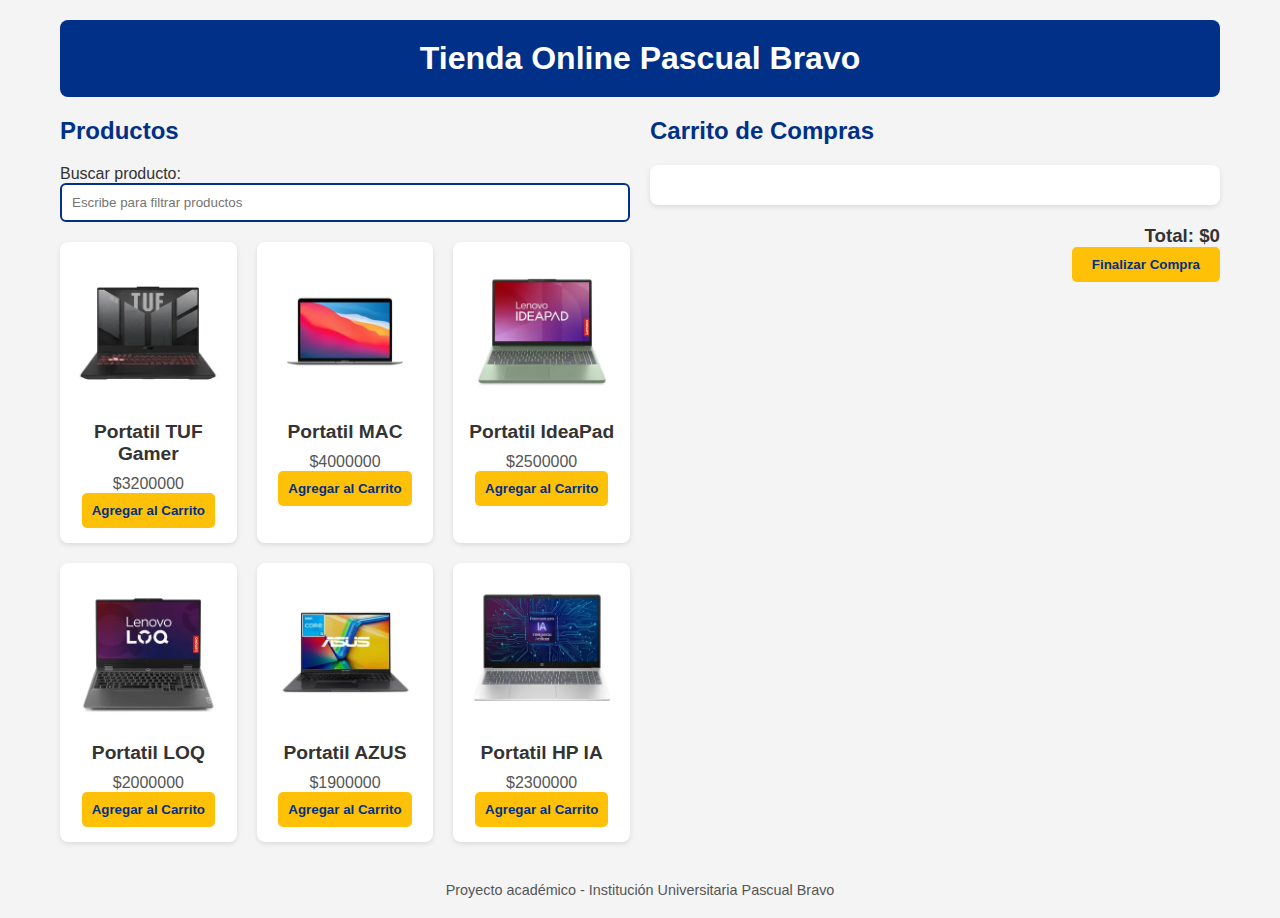
<file: Tienda-pc-main/Tienda-Online-IUPB/index.html>
<!DOCTYPE html>
<html lang="es">
  <head>
    <meta charset="UTF-8" />
    <meta name="viewport" content="width=device-width, initial-scale=1.0" />
    <title>Carrito de Compras</title>
    <link rel="stylesheet" href="styles.css" />
  </head>
  <body>
    <header>
      <h1>Tienda Online Pascual Bravo</h1>
    </header>

    <main>
      <!-- Lista -->
      <section id="product-list" aria-labelledby="productos-titulo">
        <h2 id="productos-titulo">Productos</h2>

        <!-- Campo  -->
        <div class="search-container">
          <label for="search" id="search-label">Buscar producto:</label>
          <input
            type="text"
            id="search"
            aria-describedby="search-label"
            placeholder="Escribe para filtrar productos"
          />
        </div>

        <div id="products" class="products-container" role="list"></div>
      </section>

      <!-- Carrito  -->
      <section id="cart" aria-labelledby="carrito-titulo">
        <h2 id="carrito-titulo">Carrito de Compras</h2>
        <div
          id="cart-items"
          aria-live="polite"
          aria-atomic="true"
          class="cart-items"
        ></div>

        <div id="cart-total">
          <h3>Total: $<span id="total-price">0</span></h3>
          <button id="checkout-btn" aria-label="Finalizar compra">
            Finalizar Compra
          </button>
        </div>
      </section>
    </main>

    <footer>
      <p>Proyecto académico - Institución Universitaria Pascual Bravo</p>
    </footer>



    <div id="menu-contextual" 
     style="display:none; position:absolute; background:white; border:1px solid #ccc; padding:5px; z-index:1000;">
    <button id="opcion-eliminar">Eliminar</button>
    <button id="opcion-cantidad">Cambiar cantidad</button>
</div>
    <script src="script.js"></script>
  </body>
</html>
</file>
<file: Tienda-pc-main/Tienda-Online-IUPB/styles.css>
* {
  margin: 0;
  padding: 0;
  box-sizing: border-box;
  font-family: Arial, sans-serif;
}

body {
  max-width: 1200px;
  margin: 0 auto;
  padding: 20px;
  background-color: #f4f4f4;
  color: #333;
}

header {
  text-align: center;
  padding: 20px;
  background-color: #003087;
  color: white;
  border-radius: 8px;
}

footer {
  margin-top: 40px;
  text-align: center;
  font-size: 0.9em;
  color: #555;
}

main {
  display: flex;
  gap: 20px;
  margin-top: 20px;
  flex-wrap: wrap;
  
}

section {
  flex: 1;
  min-width: 300px;
}

h2 {
  margin-bottom: 20px;
  color: #003087;
}

/* Buscador */
.search-container {
  margin-bottom: 20px;
}

.search-container input {
  width: 100%;
  padding: 10px;
  border: 2px solid #003087;
  border-radius: 6px;
}

/*para 3 columnas */
.products-container {
  display: grid;
  grid-template-columns: repeat(3, 1fr);
  gap: 20px;
}

/* Responsividad */
@media (max-width: 900px) {
  .products-container {
    grid-template-columns: repeat(2, 1fr);
  }
}

@media (max-width: 600px) {
  .products-container {
    grid-template-columns: 1fr;
  }
}

.product {
  background-color: white;
  padding: 15px;
  border-radius: 8px;
  box-shadow: 0 2px 5px rgba(0, 0, 0, 0.1);
  text-align: center;
}

.product img {
  max-width: 100%;
  height: 150px;
  object-fit: cover;
  border-radius: 8px;
}

.product h3 {
  margin: 10px 0;
  font-size: 1.2em;
}

.product p {
  color: #555;
}

.product button {
  background-color: #ffc107;
  color: #003087;
  font-weight: bold;
  border: none;
  padding: 10px;
  border-radius: 5px;
  cursor: pointer;
  transition: opacity 0.3s;
}

.product button:hover {
  opacity: 0.9;
}

#cart-items {
  background-color: white;
  padding: 20px;
  border-radius: 8px;
  box-shadow: 0 2px 5px rgba(0, 0, 0, 0.1);
}

.cart-item {
  display: flex;
  justify-content: space-between;
  align-items: center;
  padding: 10px 0;
  border-bottom: 1px solid #ddd;
}

/*eliminar en carrito */
.cart-item button {
  background-color: #dc3545;
  color: white;
  border: none;
  padding: 5px 10px;
  border-radius: 5px;
  cursor: pointer;
}

.cart-item button:hover {
  background-color: #c82333;
}

#cart-total {
  margin-top: 20px;
  text-align: right;
}

#checkout-btn {
  background-color: #ffc107;
  color: #003087;
  font-weight: bold;
  border: none;
  padding: 10px 20px;
  border-radius: 5px;
  cursor: pointer;
}

#checkout-btn:hover {
  opacity: 0.9;
}

.product.resaltado {
  border: 2px solid #FFC107; 
  background-color: rgba(0, 48, 135, 0.1);
}

#menu-contextual {
  position: absolute;
  background: white;
  border: 1px solid #ccc;
  border-radius: 6px;
  box-shadow: 0 2px 6px rgba(0,0,0,0.2);
  display: none;
  z-index: 1000;
  min-width: 150px;
  font-family: Arial, sans-serif;
}

#menu-contextual button {
  display: block;
  width: 100%;
  padding: 10px;
  border: none;
  background: none;
  text-align: left;
  cursor: pointer;
  font-size: 14px;
}

#menu-contextual button:hover {
  background: #f0f0f0;
}
</file>
